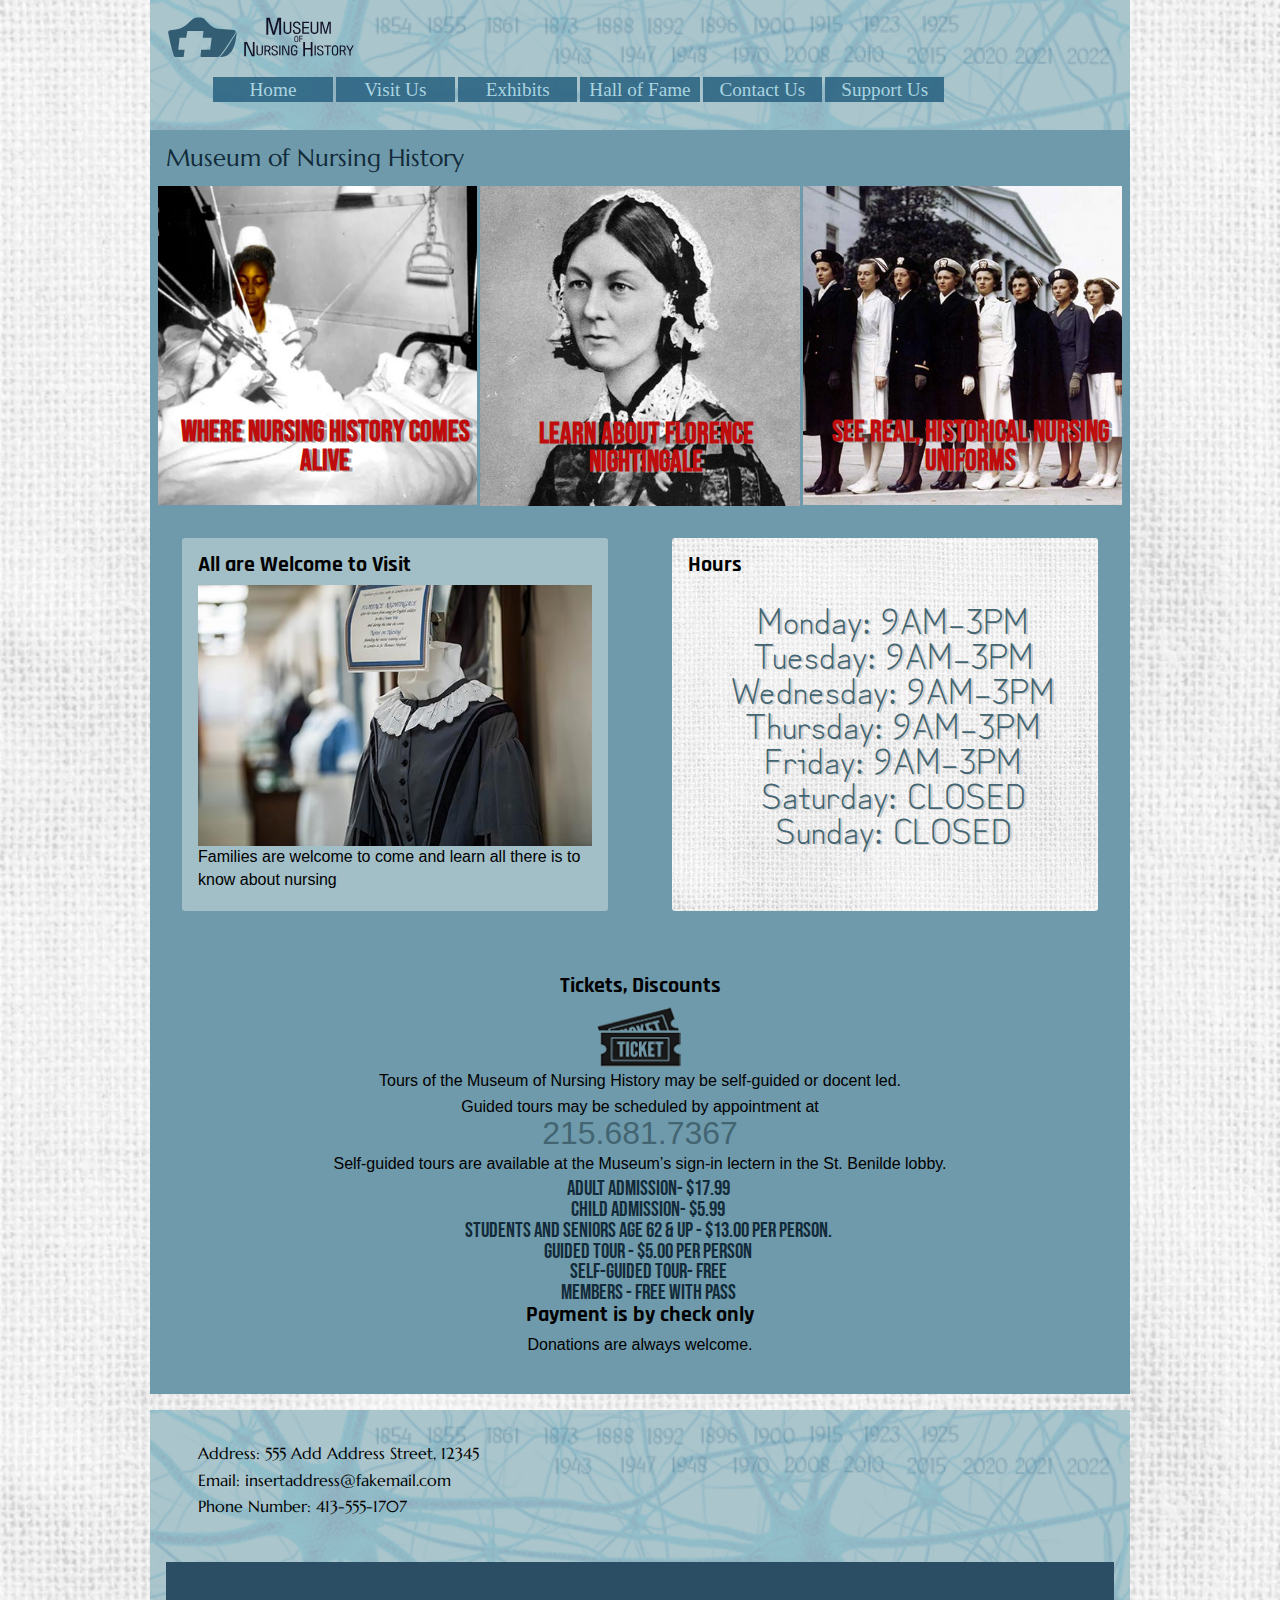
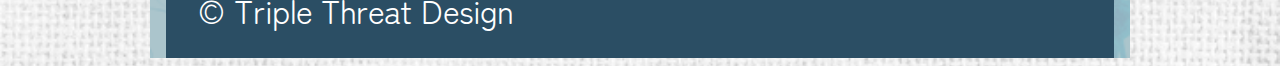
<file: index.html>
<!DOCTYPE html>
<html lang="en">

<head>
  <meta charset="utf-8">
  <meta name="viewport" content="width=device-width, initial-scale=1.0" />

  <title>Museum of Nursing History</title>
  <link rel="stylesheet" href="css/style.css">
  <link rel="stylesheet" type="text/css" href="css/responsive-nav.css">
  <link rel="preconnect" href="https://fonts.googleapis.com">
  <link rel="preconnect" href="https://fonts.gstatic.com" crossorigin>
  <link href="https://fonts.googleapis.com/css2?family=Anton&family=Bebas+Neue&family=Marcellus&family=Mea+Culpa&family=Playfair+Display+SC&family=Poiret+One&family=Rajdhani:wght@500&family=Rubik&family=Zen+Kurenaido&family=Zen+Maru+Gothic:wght@300&display=swap" rel="stylesheet">
</head>

<body>
  <header>
    <div class="flex-container">
      
      <img src="img/NursingLogo.svg" alt="logo" class="logo">

    </div>

    <nav id="main-navigation">

      <div class="nav-collapse">
   
        <ul class="main-menu">
          
          <li><a class="nav-button" href="index.html" class="nav__link">Home</a></li>
          <!-- tickets, hours, Events -->

          <li><a class="nav-button" href="visit.html" class="nav__link">Visit Us</a></li>
          <!-- event -- Kids, Students, Family  -->

          <li><a class="nav-button" href="Exhibits.html" class="nav__link">Exhibits</a></li>
          <!-- caps, uniforms, Pins -->
  
          <li><a class="nav-button" href="fame.html" class="nav__link">Hall of Fame</a></li>
          <!-- Carol, Gale -->
  
          <li><a class="nav-button" href="contact.html" class="nav__link">Contact Us</a></li>
          <!-- Email, Reviews, Facebooks-->
  
          <li><a class="nav-button" href="support.html" class="nav__link">Support Us</a></li>
          <!-- Shop, Membership -->

        </ul>

      </div>

    </nav>

  </header>

  <main>
    
    <h2>Museum of Nursing History</h2>
    <br>

    <div class="homepage_main-content">

      <div class="homepage_article1">

        <article class="article_alive">
      <img class="main_img" src="img/nursecolorful.jpg">
          <h3 class="bottom-left">Where Nursing History Comes Alive</h3>

        </article>

      </div>

      <div class="homepage_article2">

        <article class="article_night">
          <img class="main_img" src="img/florence-nightingale.jpg">
          <h3 class="bottom-left2">Learn About Florence Nightingale</h3>

        </article>

      </div>

      <div class="homepage_article3">

        <article class="article_hx">
          <img class="main_img" src="img/nursesuniforms.jpg">
          <h3 class="bottom-left3">See Real, Historical Nursing Uniforms</h3>

        </article>

      </div>

    </div>

    <section class="container">

      <article class="article_welcome">

        <h3>All are Welcome to Visit</h3>
<img src="img/museum.jpg">
        <p>Families are welcome to come and learn all there is to know about nursing</p>
        
      </article>

      <article class="hours">

        <h3>Hours</h3>
        <br>
        <ul class="large_text">
          <li>Monday: 9AM–3PM</li>
          <li>Tuesday:	9AM–3PM</li>
          <li>Wednesday:	9AM–3PM</li>
          <li>Thursday:	9AM–3PM</li>
          <li>Friday:		9AM–3PM</li>
          <li>Saturday:	CLOSED</li>
          <li>Sunday:	CLOSED</li>
          </ul>
      </article>

    </section>

  
    <article class="tickets">
    
      <h3>Tickets, Discounts</h3>
      <div style="text-align:center;">
        <a href="visit.html"><img class="small" src="img/tickets.png"></a><div>
      <p>Tours of the Museum of Nursing History may be self-guided or docent led.</p>
      <p>Guided tours may be scheduled by appointment at <p class="phone_number"> 215.681.7367</p></p>
      <p>Self-guided tours are available at the Museum’s sign-in lectern in the St. Benilde lobby.</p>
        <ul class="ticket_info">
          <li>Adult Admission- $17.99
          <li>Child Admission- $5.99
          <li>Students and Seniors age 62 & up - $13.00 per person. </li>
          <li>Guided Tour - $5.00 per person</li>
          <li>Self-Guided Tour- Free</li>
          <li>Members - Free with pass</li>
        </ul>
      <h3>Payment is by check only</h3>
        <p>Donations are always welcome.</p>
        
        

    </article>
  </main>
  
  <footer>

    <section class="contact">

      <p>Address: 555 Add Address Street, 12345</p>

      <p>Email: insertaddress@fakemail.com</p>

      <p>Phone Number: 413-555-1707 </p>

    </section>

    <section class="copy">&copy; Triple Threat Design</section>
    
  </footer>


  <script src="js/script.js"></script>
  <script src="js/responsive-nav.js"></script>
  <script>

    var nav = responsiveNav(".nav-collapse", { // Selector
      animate: true, // Boolean: Use CSS3 transitions, true or false
      transition: 284, // Integer: Speed of the transition, in milliseconds
      label: "&#9776", // String: Label for the navigation toggle
      insert: "before", // String: Insert the toggle before or after the navigation
      customToggle: "", // Selector: Specify the ID of a custom toggle
      closeOnNavClick: false, // Boolean: Close the navigation when one of the links are clicked
      openPos: "relative", // String: Position of the opened nav, relative or static
      navClass: "nav-collapse", // String: Default CSS class. If changed, you need to edit the CSS too!
      navActiveClass: "js-nav-active", // String: Class that is added to  element when nav is active
      jsClass: "js", // String: 'JS enabled' class which is added to  element
      init: function () { }, // Function: Init callback
      open: function () { }, // Function: Open callback
      close: function () { } // Function: Close callback
    });
  </script>
</body>

</html>
</file>
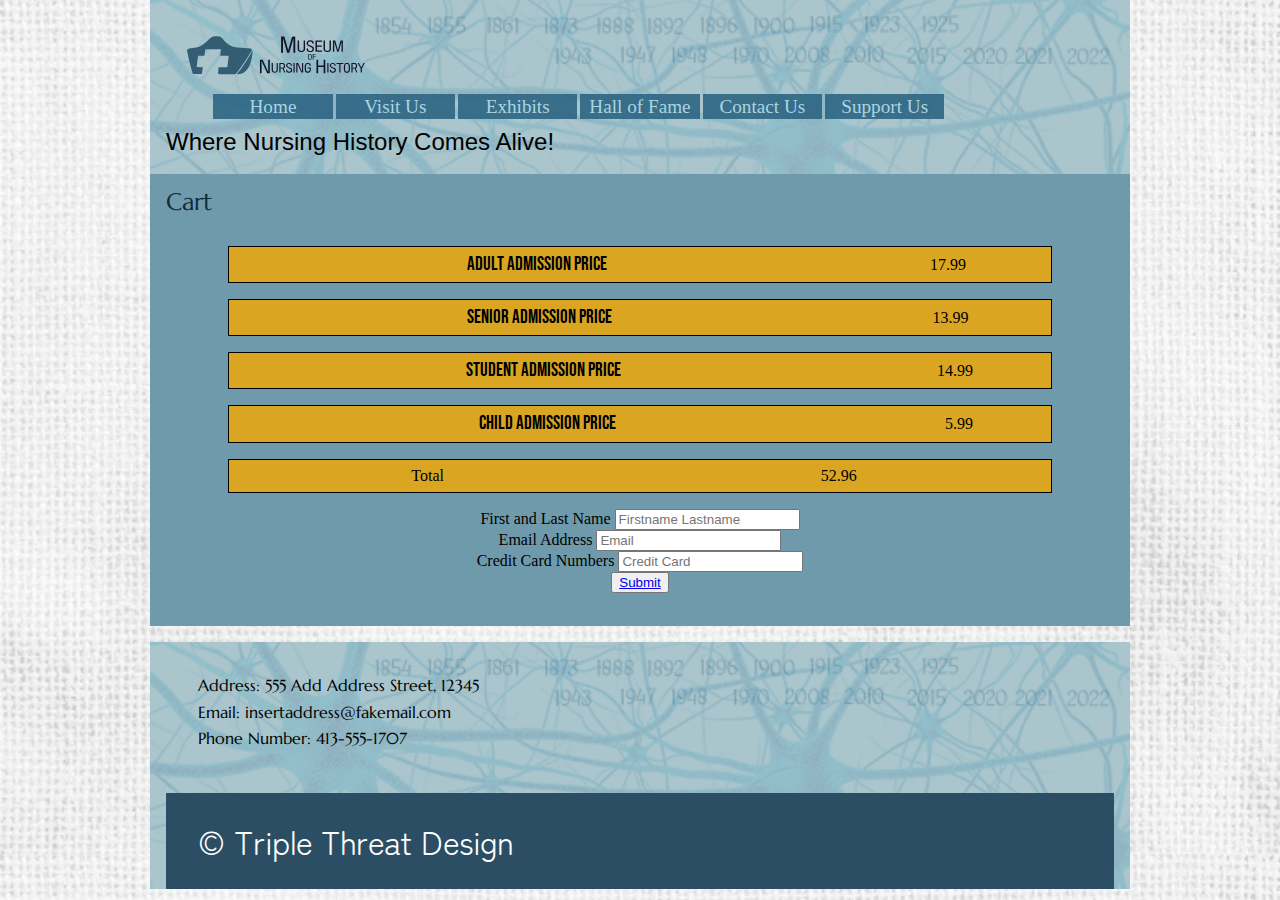
<file: cart.html>
<!DOCTYPE html>
<html lang="en">
  <head>
    <meta charset="utf-8">
    <meta name="viewport" content="width=device-width, initial-scale=1.0" />

    <title>Museum of Nursing History</title>
    <link rel="stylesheet" href="css/style.css">
    <link rel="stylesheet" type="text/css" href="css/responsive-nav.css">
    <link rel="preconnect" href="https://fonts.googleapis.com">
    <link rel="preconnect" href="https://fonts.gstatic.com" crossorigin>
    <link href="https://fonts.googleapis.com/css2?family=Anton&family=Bebas+Neue&family=Marcellus&family=Mea+Culpa&family=Playfair+Display+SC&family=Poiret+One&family=Rajdhani:wght@500&family=Rubik&family=Zen+Kurenaido&family=Zen+Maru+Gothic:wght@300&display=swap" rel="stylesheet">
  </head>
  <body>

    <header>
    
      <h1>
        
        <img src="img/NursingLogo.svg" alt="logo" class="logo">
  
     
  
      </h1>
  
      <nav id="main-navigation">
  
        <div class="nav-collapse">
     
          <ul class="main-menu">
  
            <li><a class="nav-button" href="index.html" class="nav__link">Home</a></li>
            <!-- tickets, hours, Events -->
  
            <li><a class="nav-button" href="visit.html" class="nav__link">Visit Us</a></li>
            <!-- event -- Kids, Students, Family  -->
  
            <li><a class="nav-button" href="Exhibits.html" class="nav__link">Exhibits</a></li>
            <!-- caps, uniforms, Pins -->
    
            <li><a class="nav-button" href="fame.html" class="nav__link">Hall of Fame</a></li>
            <!-- Carol, Gale -->
    
            <li><a class="nav-button" href="contact.html" class="nav__link">Contact Us</a></li>
            <!-- Email, Reviews, Facebooks-->
    
            <li><a class="nav-button" href="support.html" class="nav__link">Support Us</a></li>
            <!-- Shop, Membership -->
  
          </ul>
  
        </div>
  
      </nav>
  
      <p class="site-description">Where Nursing History Comes Alive!</p>
  
    </header>
    
    <main>
      <h2>Cart</h2>
      <section class="tickets">
      <article class="vist_adult_admission">
        <table>
          <tr>
            <td id="adult">Adult Admission Price</td> <td>17.99</td>
          </tr>
        </table>
      </article>
      <article class="visit_senior_admission">
        <table>
          <tr>
            <td id="senior">Senior Admission Price</td> <td>13.99</td>
          </tr>
        </table>
      </article>
      <article class="visit_student_admission">
        <table>
          <tr>
            <td id="student">Student Admission Price</td> <td>14.99</td>
          </tr>
        </table>
      </article>
      <article class="visit_child_adimission">
        <table>
          <tr>
            <td id="child">Child Admission Price</td> <td>5.99</td>
          </tr>
        </table>
      </article>
      <table>
        <tr>
          <td>Total</td> <td>52.96

          </td>
        </tr>
      </table>
      <form action="">
        <label for="inputname">First and Last Name</label>
        <input type="text" placeholder="Firstname Lastname"><br>
        <label for="inputname">Email Address </label>
        <input type="text" placeholder="Email"><br>
      
      <label for="inputname">Credit Card Numbers</label>
        <input type="text" placeholder="Credit Card"><br>
        <button class="submit"><a href="submit.html">Submit</a></button>
      </form>
      </section>
    
      </div>
      
    
   
    </main>

    <footer>

      <section class="contact">

        <p>Address: 555 Add Address Street, 12345</p>

        <p>Email: insertaddress@fakemail.com</p>

        <p>Phone Number: 413-555-1707 </p>

      </section>

      <section class="copy">&copy; Triple Threat Design</section>

    </footer>

    <script src="js/script.js"></script>
    <script src="js/responsive-nav.js"></script>
    <script>

      var nav = responsiveNav(".nav-collapse", { // Selector
         animate: true, // Boolean: Use CSS3 transitions, true or false
         transition: 284, // Integer: Speed of the transition, in milliseconds
         label: "&#9776", // String: Label for the navigation toggle
         insert: "before", // String: Insert the toggle before or after the navigation
         customToggle: "", // Selector: Specify the ID of a custom toggle
         closeOnNavClick: false, // Boolean: Close the navigation when one of the links are clicked
         openPos: "relative", // String: Position of the opened nav, relative or static
         navClass: "nav-collapse", // String: Default CSS class. If changed, you need to edit the CSS too!
         navActiveClass: "js-nav-active", // String: Class that is added to  element when nav is active
         jsClass: "js", // String: 'JS enabled' class which is added to  element
         init: function () { }, // Function: Init callback
         open: function () { }, // Function: Open callback
         close: function () { } // Function: Close callback
      });
   </script>
  </body>
</html>
</file>
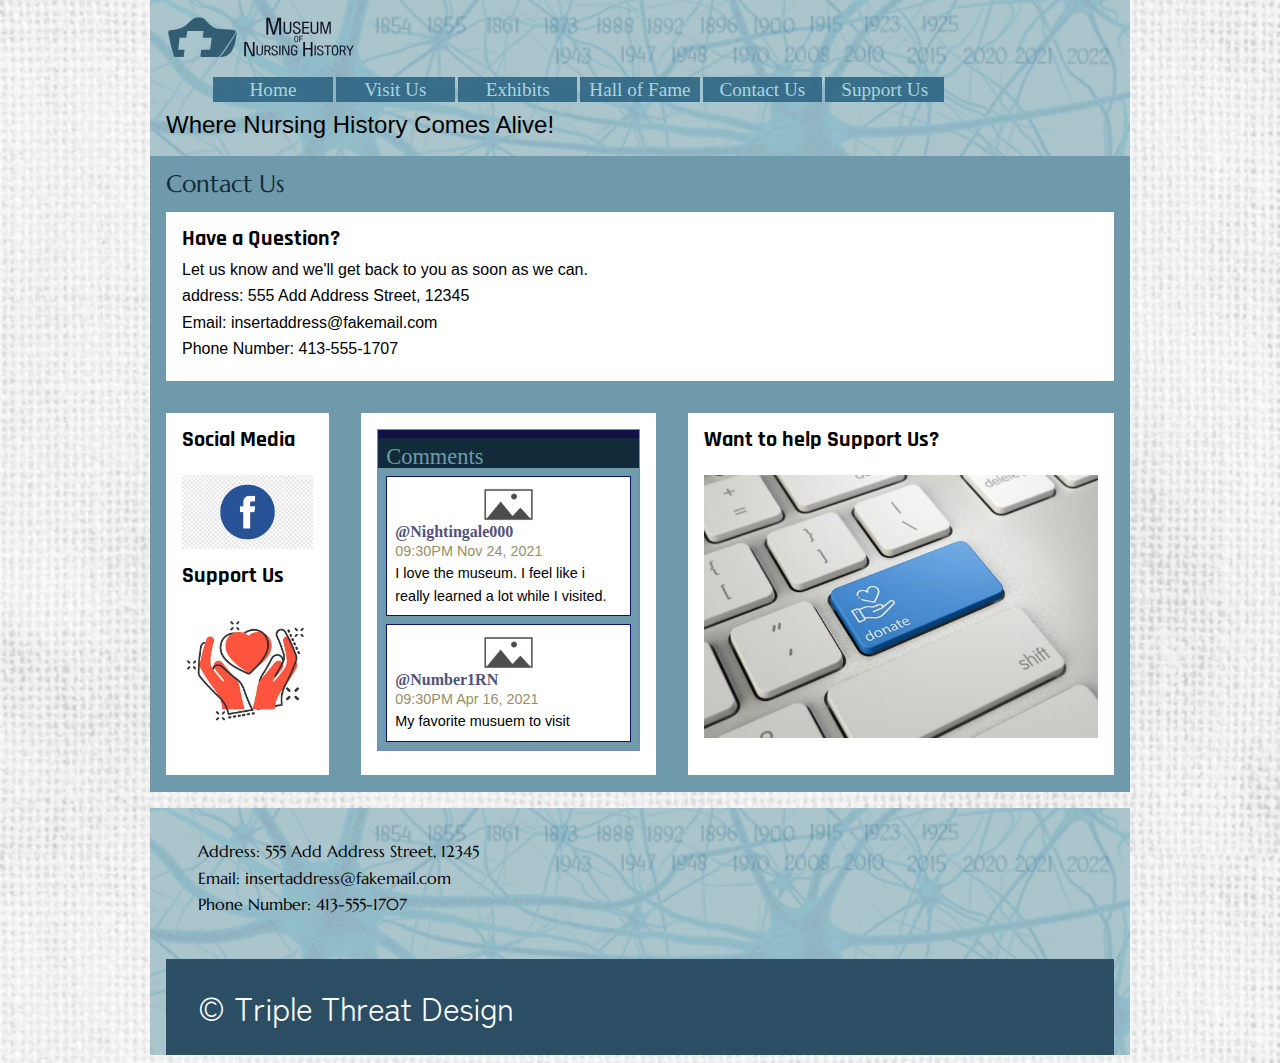
<file: contact.html>
<!DOCTYPE html>
<html lang="en">
  <head>
    <meta charset="utf-8">
    <meta name="viewport" content="width=device-width, initial-scale=1.0" />

    <title>Museum of Nursing History</title>
    <link rel="stylesheet" href="css/style.css">
    <link rel="stylesheet" type="text/css" href="css/responsive-nav.css">
    <link rel="preconnect" href="https://fonts.googleapis.com">
<link rel="preconnect" href="https://fonts.gstatic.com" crossorigin>
<link href="https://fonts.googleapis.com/css2?family=Anton&family=Bebas+Neue&family=Marcellus&family=Mea+Culpa&family=Playfair+Display+SC&family=Poiret+One&family=Rajdhani:wght@500&family=Rubik&family=Zen+Kurenaido&family=Zen+Maru+Gothic:wght@300&display=swap" rel="stylesheet">
  </head>
  <body>
    
    <header>

      <div class="flex-container">
        
        <img src="img/NursingLogo.svg" alt="logo" class="logo">
      
   
  
      </div>
  
      <nav id="main-navigation">
  
        <div class="nav-collapse">
     
          <ul class="main-menu">
  
            <li><a class="nav-button" href="index.html" class="nav__link">Home</a></li>
            <!-- tickets, hours, Events -->
  
            <li><a class="nav-button" href="visit.html" class="nav__link">Visit Us</a></li>
            <!-- event -- Kids, Students, Family  -->
  
            <li><a class="nav-button" href="Exhibits.html" class="nav__link">Exhibits</a></li>
            <!-- caps, uniforms, Pins -->
    
            <li><a class="nav-button" href="fame.html" class="nav__link">Hall of Fame</a></li>
            <!-- Carol, Gale -->
    
            <li><a class="nav-button" href="contact.html" class="nav__link">Contact Us</a></li>
            <!-- Email, Reviews, Facebooks-->
    
            <li><a class="nav-button" href="support.html" class="nav__link">Support Us</a></li>
            <!-- Shop, Membership -->
  
          </ul>
  
        </div>
  
      </nav>
  
      <p class="site-description">Where Nursing History Comes Alive!</p>
  
    </header>

    <main>

      <h2>Contact Us</h2>

      <article class="article_contact">

        <h3>Have a Question?</h3>
        
        <p>Let us know and we'll get back to you as soon as we can.</p>
        
        <p>address: 555 Add Address Street, 12345</p>
        
        <p>Email: insertaddress@fakemail.com</p>
        
        <p>Phone Number: 413-555-1707 </p>
      
      </article>

      <div class="contact-flex">

        <article class="article_contact con_flex1">

          <h3>Social Media</h3>
          <br>
          <a href="https://www.facebook.com/The-Museum-of-Nursing-History-Inc-291922367567431/?ref=page_internal" target="_blank">
            <img src="img/facebook.png"> </a>
            <br>
             <h3>Support Us</h3>   
            <br>
          <a href="support.html"><img src="img/support.jpg" alt="suppot us"></a>
    
        </article>
    
        <article class="article_contact con_flex2">

   
          <article class="article_19">
            <h4 class="h4_20">Comments</h4>
                <section class="section_21">
                    <img class="image_22" src="img/placeholder.jpg" alt="avatar">
                    <h5 class="h5_23">@Nightingale000</h5>
                    <p class="paragraph_24">09:30PM Nov 24, 2021</p>
                    <p class="paragraph_25">I love the museum. I feel like i really learned a lot while I visited.</p>
                </section>

                <section class="section_26">
                    <img class="image_27" src="img/placeholder.jpg" alt="avatar">
                    <h5 class="h5_28">@Number1RN</h5>
                    <p class="paragraph_29">09:30PM Apr 16, 2021</p>
                    <p class="paragraph_30">My favorite musuem to visit</p>
            </section>
        </article>
         

        </article>
        <article class="article_contact con_flex3">

          <h3>Want to help Support Us?</h3>
          <br>
          <a href="support.html">
            <img src="img/donate.jpg"> </a>
          

        </article>

      </div>

    </main>

    <footer>

      <section class="contact">

        <p>Address: 555 Add Address Street, 12345</p>

        <p>Email: insertaddress@fakemail.com</p>

        <p>Phone Number: 413-555-1707 </p>

      </section>

      <section class="copy">&copy; Triple Threat Design</section>
      
    </footer>

    <script src="js/script.js"></script>
    <script src="js/responsive-nav.js"></script>
    <script>

      var nav = responsiveNav(".nav-collapse", { // Selector
         animate: true, // Boolean: Use CSS3 transitions, true or false
         transition: 284, // Integer: Speed of the transition, in milliseconds
         label: "&#9776", // String: Label for the navigation toggle
         insert: "before", // String: Insert the toggle before or after the navigation
         customToggle: "", // Selector: Specify the ID of a custom toggle
         closeOnNavClick: false, // Boolean: Close the navigation when one of the links are clicked
         openPos: "relative", // String: Position of the opened nav, relative or static
         navClass: "nav-collapse", // String: Default CSS class. If changed, you need to edit the CSS too!
         navActiveClass: "js-nav-active", // String: Class that is added to  element when nav is active
         jsClass: "js", // String: 'JS enabled' class which is added to  element
         init: function () { }, // Function: Init callback
         open: function () { }, // Function: Open callback
         close: function () { } // Function: Close callback
      });
   </script>
  </body>
</html>
</file>
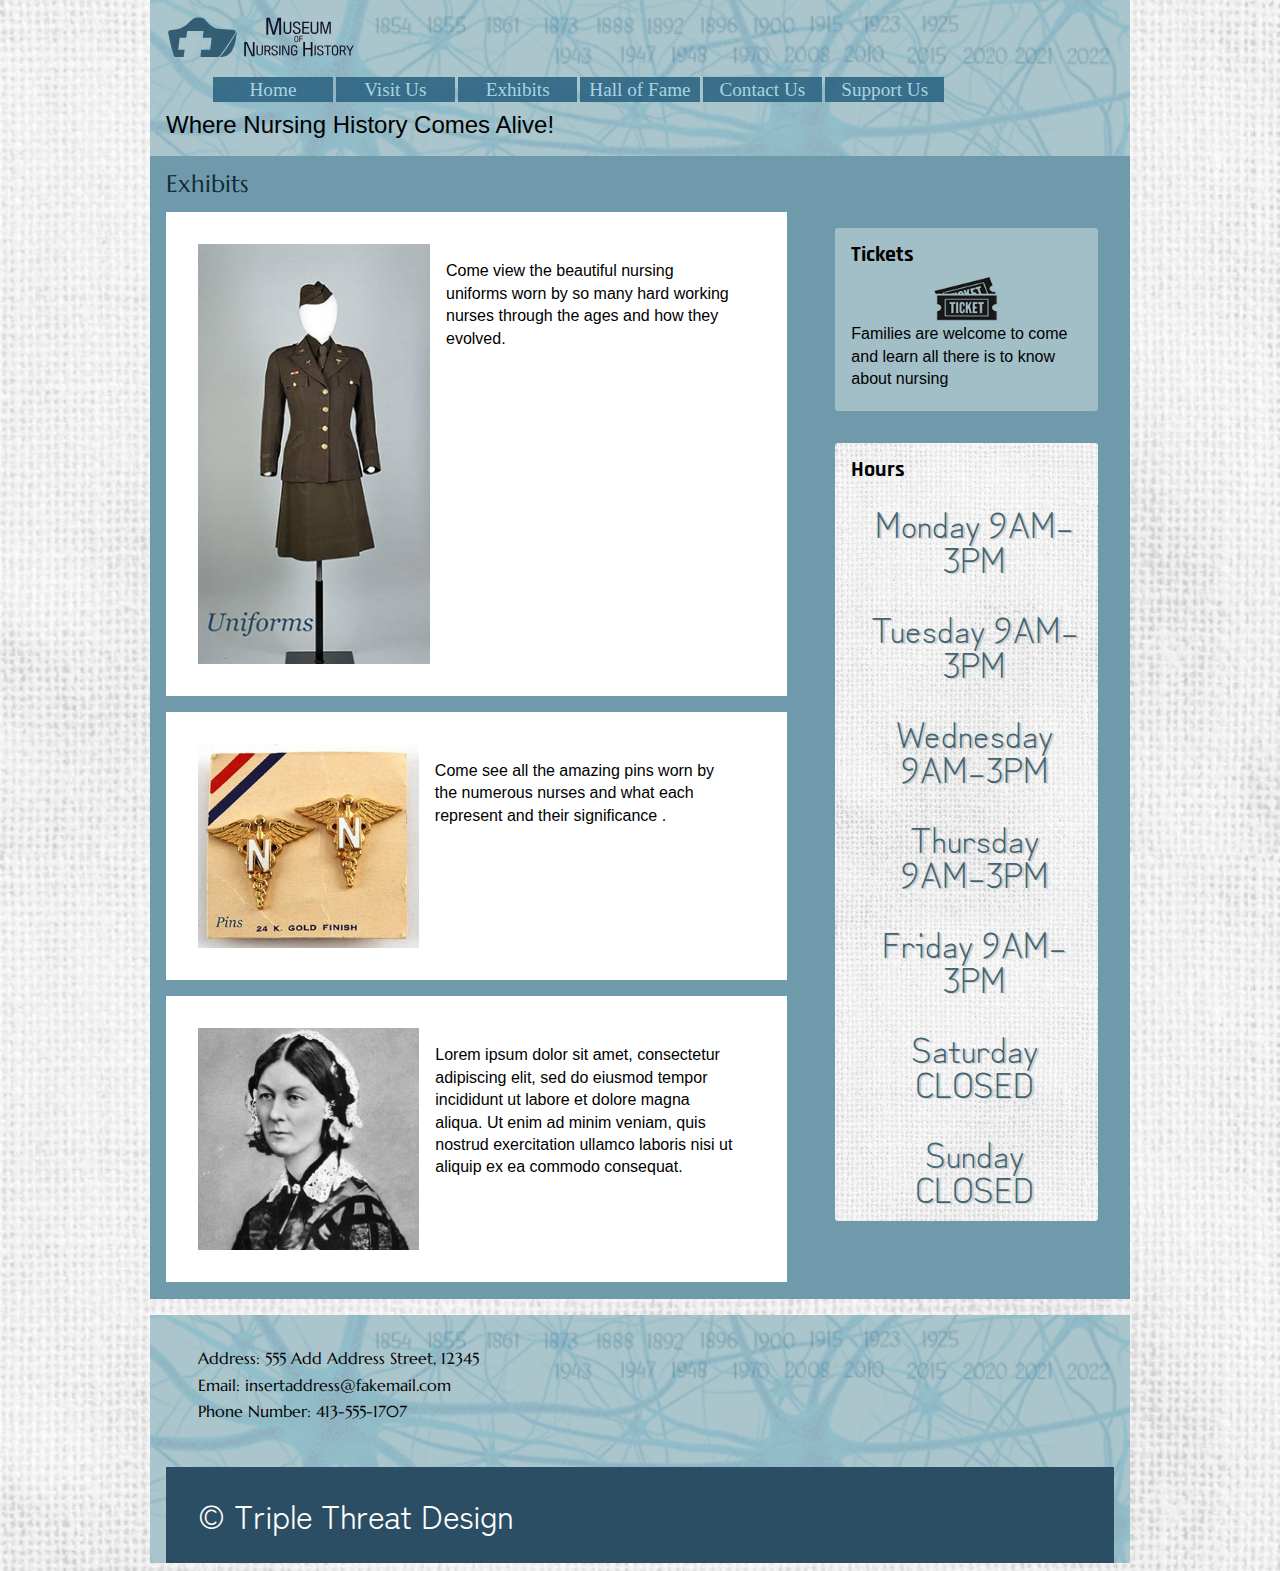
<file: Exhibits.html>
<!DOCTYPE html>
<html lang="en">

<head>
  <meta charset="utf-8">
  <meta name="viewport" content="width=device-width, initial-scale=1.0" />

  <title>Museum of Nursing History</title>
  <link rel="stylesheet" href="css/style.css">
  <link rel="stylesheet" type="text/css" href="css/responsive-nav.css">
  <link rel="preconnect" href="https://fonts.googleapis.com">
  <link rel="preconnect" href="https://fonts.gstatic.com" crossorigin>
  <link href="https://fonts.googleapis.com/css2?family=Anton&family=Bebas+Neue&family=Marcellus&family=Mea+Culpa&family=Playfair+Display+SC&family=Poiret+One&family=Rajdhani:wght@500&family=Rubik&family=Zen+Kurenaido&family=Zen+Maru+Gothic:wght@300&display=swap" rel="stylesheet">

<body>

  <header>

    <div class="flex-container">
      
      <img src="img/NursingLogo.svg" alt="logo" class="logo">

    </div>

    <nav id="main-navigation">

      <div class="nav-collapse">

        <ul class="main-menu">

          <li><a class="nav-button" href="index.html" class="nav__link">Home</a></li>
          <!-- tickets, hours, Events -->

          <li><a class="nav-button" href="visit.html" class="nav__link">Visit Us</a></li>
          <!-- event -- Kids, Students, Family  -->

          <li><a class="nav-button" href="Exhibits.html" class="nav__link">Exhibits</a></li>
          <!-- caps, uniforms, Pins -->

          <li><a class="nav-button" href="fame.html" class="nav__link">Hall of Fame</a></li>
          <!-- Carol, Gale -->

          <li><a class="nav-button" href="contact.html" class="nav__link">Contact Us</a></li>
          <!-- Email, Reviews, Facebooks-->

          <li><a class="nav-button" href="support.html" class="nav__link">Support Us</a></li>
          <!-- Shop, Membership -->

        </ul>

      </div>

    </nav>
    <p class="site-description">Where Nursing History Comes Alive!</p>
  </header>


  <main class="main__exhibits">
    <h2 class="title__exhibits">Exhibits</h2>
    <section class="section__exhibits">
      <article class="article__exhibits">
        
        <img src="img/nurse-uniform.jpg" class="article__img" alt="uniforms">
        <p class="article__description">Come view the beautiful nursing uniforms worn by so many hard working nurses through the ages and how they evolved. </p>
      </article>
      <article class="article__exhibits">
        <img src="img/pins.jpg" class="article__img" alt="Pins">
        <p class="article__description">Come see all the amazing pins worn by the numerous nurses and what each represent and their significance .</p>
      </article>
      <article class="article__exhibits">
        <img src="img/florence-nightingale.jpg" class="article__img" alt="Florence Nightingale">
        <p class="article__description">Lorem ipsum dolor sit amet, consectetur adipiscing elit, sed do eiusmod tempor incididunt ut labore et dolore magna aliqua. Ut enim ad minim veniam, quis nostrud exercitation ullamco laboris nisi ut aliquip ex ea commodo consequat.</p>
      </article>

    </section>
    <section class="container section__aside">

      <article class="article_welcome">

        <h3>Tickets</h3>
        <a href="visit.html">
        <img src="img/tickets.png" class="medium" alt="tickets"></a>
        <p>Families are welcome to come and learn all there is to know about nursing</p>

      </article>

      <article class="hours">

        <h3>Hours</h3>
        <br>
        <ul class="large_text">
          <li>Monday	9AM–3PM</li>
          <br>
          <li>Tuesday	9AM–3PM</li>
          <br>
          <li>Wednesday	9AM–3PM</li>
          <br>
          <li>Thursday	9AM–3PM</li>
          <br>
          <li>Friday		9AM–3PM</li>
          <br>
          <li>Saturday	CLOSED</li>
          <br>
          <li>Sunday	CLOSED</li>
          </ul>
      </article>

    </section>
  </main>

  <footer>

    <section class="contact">

      <p>Address: 555 Add Address Street, 12345</p>

      <p>Email: insertaddress@fakemail.com</p>

      <p>Phone Number: 413-555-1707 </p>

    </section>

    <section class="copy">&copy; Triple Threat Design</section>

  </footer>

  <script src="js/script.js"></script>
  <script src="js/responsive-nav.js"></script>
  <script>

    var nav = responsiveNav(".nav-collapse", { // Selector
      animate: true, // Boolean: Use CSS3 transitions, true or false
      transition: 284, // Integer: Speed of the transition, in milliseconds
      label: "&#9776", // String: Label for the navigation toggle
      insert: "before", // String: Insert the toggle before or after the navigation
      customToggle: "", // Selector: Specify the ID of a custom toggle
      closeOnNavClick: false, // Boolean: Close the navigation when one of the links are clicked
      openPos: "relative", // String: Position of the opened nav, relative or static
      navClass: "nav-collapse", // String: Default CSS class. If changed, you need to edit the CSS too!
      navActiveClass: "js-nav-active", // String: Class that is added to  element when nav is active
      jsClass: "js", // String: 'JS enabled' class which is added to  element
      init: function () { }, // Function: Init callback
      open: function () { }, // Function: Open callback
      close: function () { } // Function: Close callback
    });
  </script>
</body>

</html>
</file>
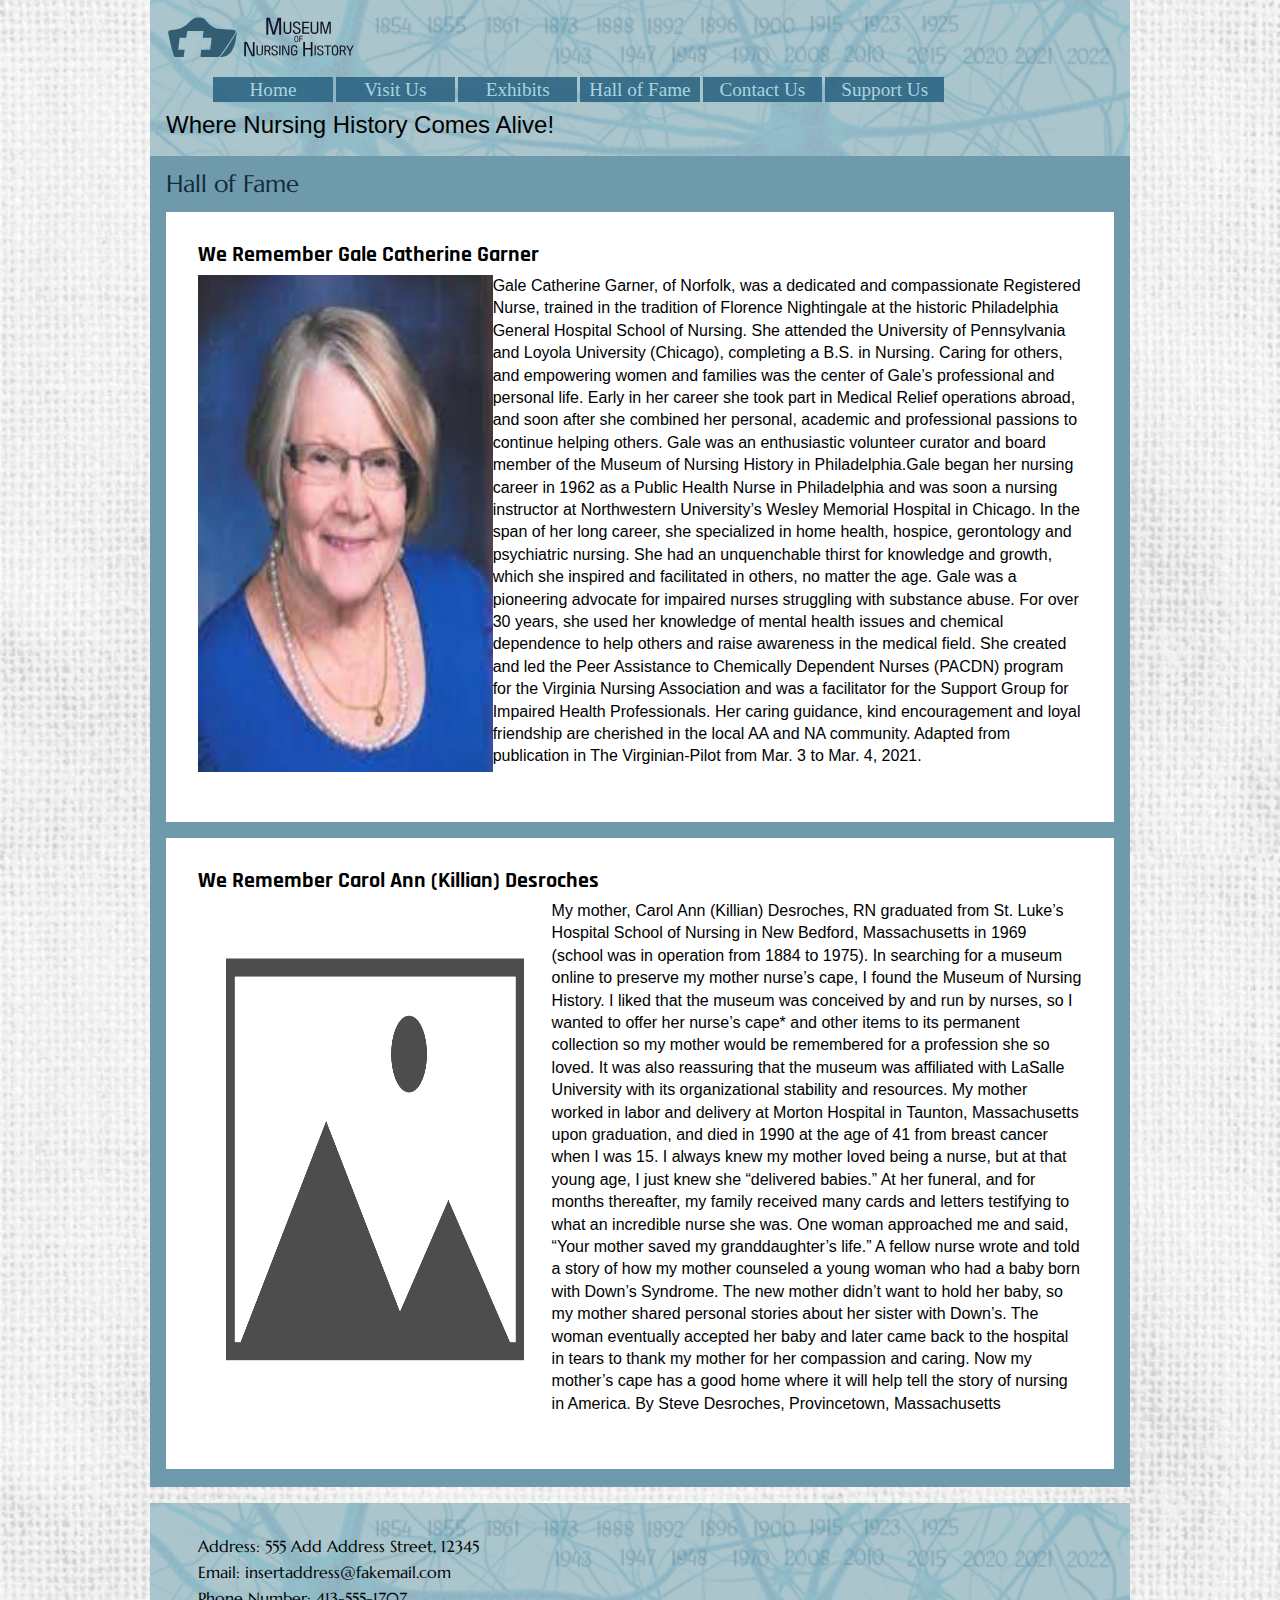
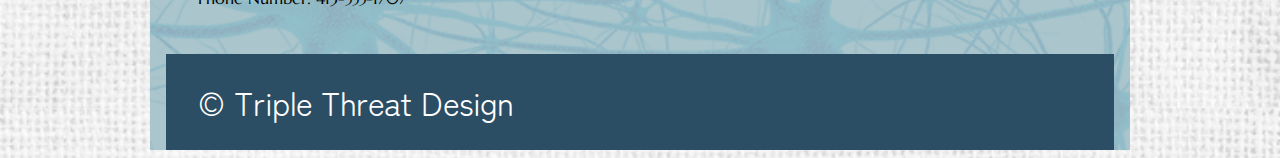
<file: fame.html>
<!DOCTYPE html>
<html lang="en">
  <head>
    <meta charset="utf-8">
    <meta name="viewport" content="width=device-width, initial-scale=1.0" />

    <title>Museum of Nursing History</title>
    <link rel="stylesheet" href="css/style.css">
    <link rel="stylesheet" type="text/css" href="css/responsive-nav.css">
    <link rel="preconnect" href="https://fonts.googleapis.com">
    <link rel="preconnect" href="https://fonts.gstatic.com" crossorigin>
    <link href="https://fonts.googleapis.com/css2?family=Anton&family=Bebas+Neue&family=Marcellus&family=Mea+Culpa&family=Playfair+Display+SC&family=Poiret+One&family=Rajdhani:wght@500&family=Rubik&family=Zen+Kurenaido&family=Zen+Maru+Gothic:wght@300&display=swap" rel="stylesheet">
  </head>
  <body>
    
    <header>

      <div class="flex-container">
        
        <img src="img/NursingLogo.svg" alt="logo" class="logo">
      
      
  
      </div>
  
      <nav id="main-navigation">
  
        <div class="nav-collapse">
     
          <ul class="main-menu">
  
            <li><a class="nav-button" href="index.html" class="nav__link">Home</a></li>
            <!-- tickets, hours, Events -->
  
            <li><a class="nav-button" href="visit.html" class="nav__link">Visit Us</a></li>
            <!-- event -- Kids, Students, Family  -->
  
            <li><a class="nav-button" href="Exhibits.html" class="nav__link">Exhibits</a></li>
            <!-- caps, uniforms, Pins -->
    
            <li><a class="nav-button" href="fame.html" class="nav__link">Hall of Fame</a></li>
            <!-- Carol, Gale -->
    
            <li><a class="nav-button" href="contact.html" class="nav__link">Contact Us</a></li>
            <!-- Email, Reviews, Facebooks-->
    
            <li><a class="nav-button" href="support.html" class="nav__link">Support Us</a></li>
            <!-- Shop, Membership -->
  
          </ul>
  
        </div>
  
      </nav>
  
      <p class="site-description">Where Nursing History Comes Alive!</p>
  
    </header>
    <main>

      <h2>Hall of Fame</h2>

      <article class="article_memory">

        <h3>We Remember Gale Catherine Garner</h3>
        
        <div class="flex-container">

          <img class="hall_image flex1" src="img/gale.jpg">

          <p class="flex2"> Gale Catherine Garner, of Norfolk, was a dedicated and compassionate Registered Nurse, trained in the tradition of Florence Nightingale at the historic Philadelphia General Hospital School of Nursing. She attended the University of Pennsylvania and Loyola University (Chicago), completing a B.S. in Nursing. Caring for others, and empowering women and families was the center of Gale’s professional and personal life. Early in her career she took part in Medical Relief operations abroad, and soon after she combined her personal, academic and professional passions to continue helping others. Gale was an enthusiastic volunteer curator and board member of the Museum of Nursing History in Philadelphia.Gale began her nursing career in 1962 as a Public Health Nurse in Philadelphia and was soon a nursing instructor at Northwestern University’s Wesley Memorial Hospital in Chicago. In the span of her long career, she specialized in home health, hospice, gerontology and psychiatric nursing. She had an unquenchable thirst for knowledge and growth, which she inspired and facilitated in others, no matter the age.
Gale was a pioneering advocate for impaired nurses struggling with substance abuse. For over 30 years, she used her knowledge of mental health issues and chemical dependence to help others and raise awareness in the medical field. She created and led the Peer Assistance to Chemically Dependent Nurses (PACDN) program for the Virginia Nursing Association and was a facilitator for the Support Group for Impaired Health Professionals. Her caring guidance, kind encouragement and loyal friendship are cherished in the local AA and NA community.
Adapted from publication in The Virginian-Pilot from Mar. 3 to Mar. 4, 2021.
 </p>

        </div>

      </article>

      <article class="article_memory">

        <h3>We Remember Carol Ann (Killian) Desroches</h3>

        <div class="flex-container">

          <img class="hall_image flex1" src="img/placeholder.jpg">

          <p class="flex2">My mother, Carol Ann (Killian) Desroches, RN graduated from St. Luke’s Hospital School of Nursing in New Bedford, Massachusetts in 1969 (school was in operation from 1884 to 1975).
In searching for a museum online to preserve my mother nurse’s cape, I found the Museum of Nursing History.
I liked that the museum was conceived by and run by nurses, so I wanted to offer her nurse’s cape* and other items to its permanent collection so my mother would be remembered for a profession she so loved. It was also reassuring that the museum was affiliated with LaSalle University with its organizational stability and resources.
My mother worked in labor and delivery at Morton Hospital in Taunton, Massachusetts upon graduation, and died in 1990 at the age of 41 from breast cancer when I was 15. I always knew my mother loved being a nurse, but at that young age, I just knew she “delivered babies.”
At her funeral, and for months thereafter, my family received many cards and letters testifying to what an incredible nurse she was. One woman approached me and said, “Your mother saved my granddaughter’s life.”
A fellow nurse wrote and told a story of how my mother counseled a young woman who had a baby born with Down’s Syndrome. The new mother didn’t want to hold her baby, so my mother shared personal stories about her sister with Down’s.  The woman eventually accepted her baby and later came back to the hospital in tears to thank my mother for her compassion and caring.
Now my mother’s cape has a good home where it will help tell the story of nursing in America.
By Steve Desroches, Provincetown, Massachusetts
</p>

        </div>

      </article>

    </main>

    <footer>

      <section class="contact">

        <p>Address: 555 Add Address Street, 12345</p>

        <p>Email: insertaddress@fakemail.com</p>

        <p>Phone Number: 413-555-1707 </p>

      </section>

      <section class="copy">&copy; Triple Threat Design</section>
      
    </footer>

    <script src="js/script.js"></script>
    <script src="js/responsive-nav.js"></script>
    <script>

      var nav = responsiveNav(".nav-collapse", { // Selector
         animate: true, // Boolean: Use CSS3 transitions, true or false
         transition: 284, // Integer: Speed of the transition, in milliseconds
         label: "&#9776", // String: Label for the navigation toggle
         insert: "before", // String: Insert the toggle before or after the navigation
         customToggle: "", // Selector: Specify the ID of a custom toggle
         closeOnNavClick: false, // Boolean: Close the navigation when one of the links are clicked
         openPos: "relative", // String: Position of the opened nav, relative or static
         navClass: "nav-collapse", // String: Default CSS class. If changed, you need to edit the CSS too!
         navActiveClass: "js-nav-active", // String: Class that is added to  element when nav is active
         jsClass: "js", // String: 'JS enabled' class which is added to  element
         init: function () { }, // Function: Init callback
         open: function () { }, // Function: Open callback
         close: function () { } // Function: Close callback
      });
   </script>
  </body>
</html>
</file>
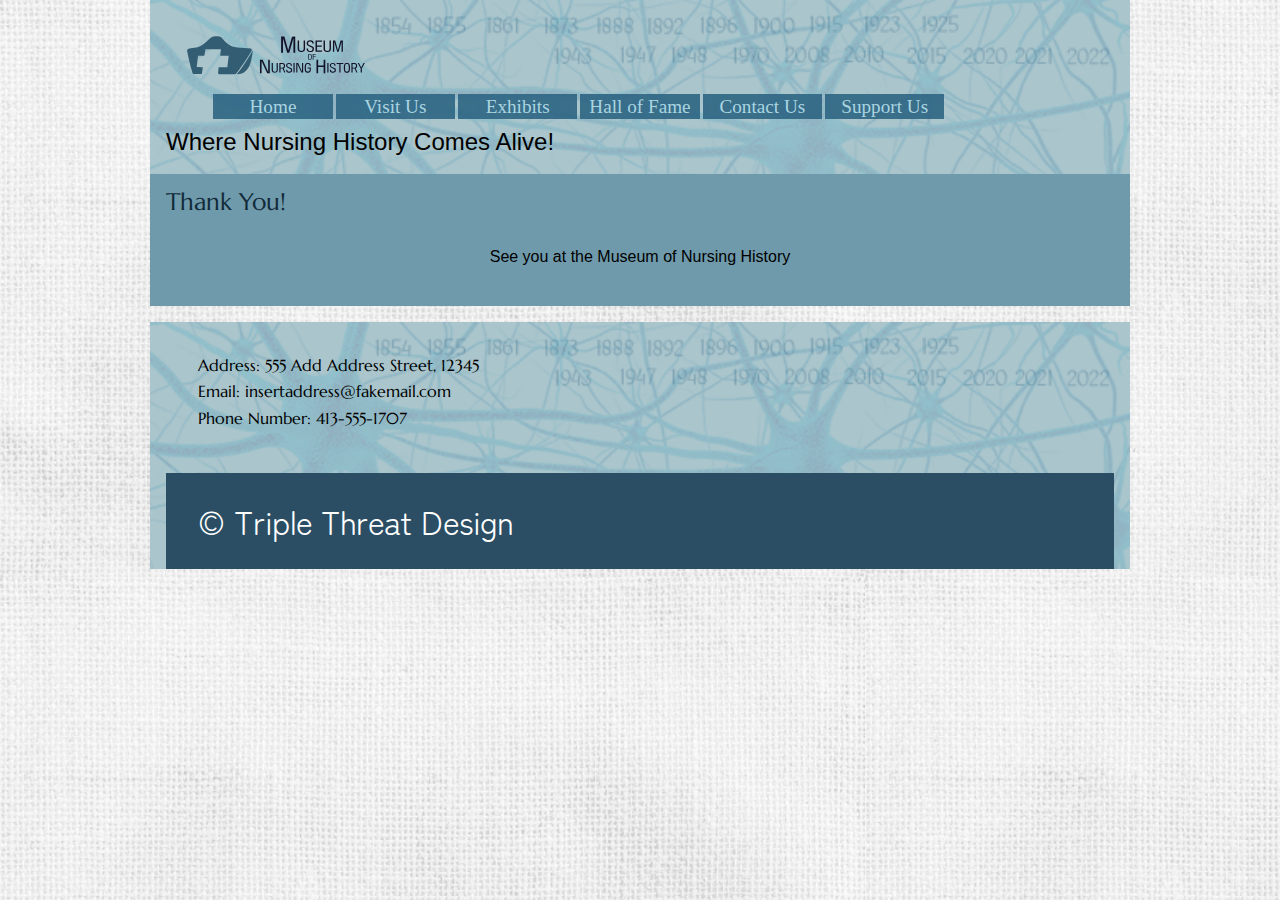
<file: submit.html>
<!DOCTYPE html>
<html lang="en">
  <head>
    <meta charset="utf-8">
    <meta name="viewport" content="width=device-width, initial-scale=1.0" />

    <title>Museum of Nursing History</title>
    <link rel="stylesheet" href="css/style.css">
    <link rel="stylesheet" type="text/css" href="css/responsive-nav.css">
    <link rel="preconnect" href="https://fonts.googleapis.com">
<link rel="preconnect" href="https://fonts.gstatic.com" crossorigin>
<link href="https://fonts.googleapis.com/css2?family=Anton&family=Bebas+Neue&family=Marcellus&family=Mea+Culpa&family=Playfair+Display+SC&family=Poiret+One&family=Rajdhani:wght@500&family=Rubik&family=Zen+Kurenaido&family=Zen+Maru+Gothic:wght@300&display=swap" rel="stylesheet">
  </head>
  <body>

    <header>
    
      <h1>
        
        <img src="img/NursingLogo.svg" alt="logo" class="logo">
  
      
  
      </h1>
  
      <nav id="main-navigation">
  
        <div class="nav-collapse">
     
          <ul class="main-menu">
  
            <li><a class="nav-button" href="index.html" class="nav__link">Home</a></li>
            <!-- tickets, hours, Events -->
  
            <li><a class="nav-button" href="visit.html" class="nav__link">Visit Us</a></li>
            <!-- event -- Kids, Students, Family  -->
  
            <li><a class="nav-button" href="Exhibits.html" class="nav__link">Exhibits</a></li>
            <!-- caps, uniforms, Pins -->
    
            <li><a class="nav-button" href="fame.html" class="nav__link">Hall of Fame</a></li>
            <!-- Carol, Gale -->
    
            <li><a class="nav-button" href="contact.html" class="nav__link">Contact Us</a></li>
            <!-- Email, Reviews, Facebooks-->
    
            <li><a class="nav-button" href="support.html" class="nav__link">Support Us</a></li>
            <!-- Shop, Membership -->
  
          </ul>
  
        </div>
  
      </nav>
  
      <p class="site-description">Where Nursing History Comes Alive!</p>
  
    </header>
    
    <main>
      <h2>Thank You!</h2>
      <section class="tickets">
        <article class="vist_adult_admission">
      <p>See you at the Museum of Nursing History</p>  
    </article></main>
  </section>
    <footer>

      <section class="contact">

        <p>Address: 555 Add Address Street, 12345</p>

        <p>Email: insertaddress@fakemail.com</p>

        <p>Phone Number: 413-555-1707 </p>

      </section>

      <section class="copy">&copy; Triple Threat Design</section>

    </footer>

    <script src="js/script.js"></script>
    <script src="js/responsive-nav.js"></script>
    <script>

      var nav = responsiveNav(".nav-collapse", { // Selector
         animate: true, // Boolean: Use CSS3 transitions, true or false
         transition: 284, // Integer: Speed of the transition, in milliseconds
         label: "&#9776", // String: Label for the navigation toggle
         insert: "before", // String: Insert the toggle before or after the navigation
         customToggle: "", // Selector: Specify the ID of a custom toggle
         closeOnNavClick: false, // Boolean: Close the navigation when one of the links are clicked
         openPos: "relative", // String: Position of the opened nav, relative or static
         navClass: "nav-collapse", // String: Default CSS class. If changed, you need to edit the CSS too!
         navActiveClass: "js-nav-active", // String: Class that is added to  element when nav is active
         jsClass: "js", // String: 'JS enabled' class which is added to  element
         init: function () { }, // Function: Init callback
         open: function () { }, // Function: Open callback
         close: function () { } // Function: Close callback
      });
   </script>
  </body>
</html>
</file>
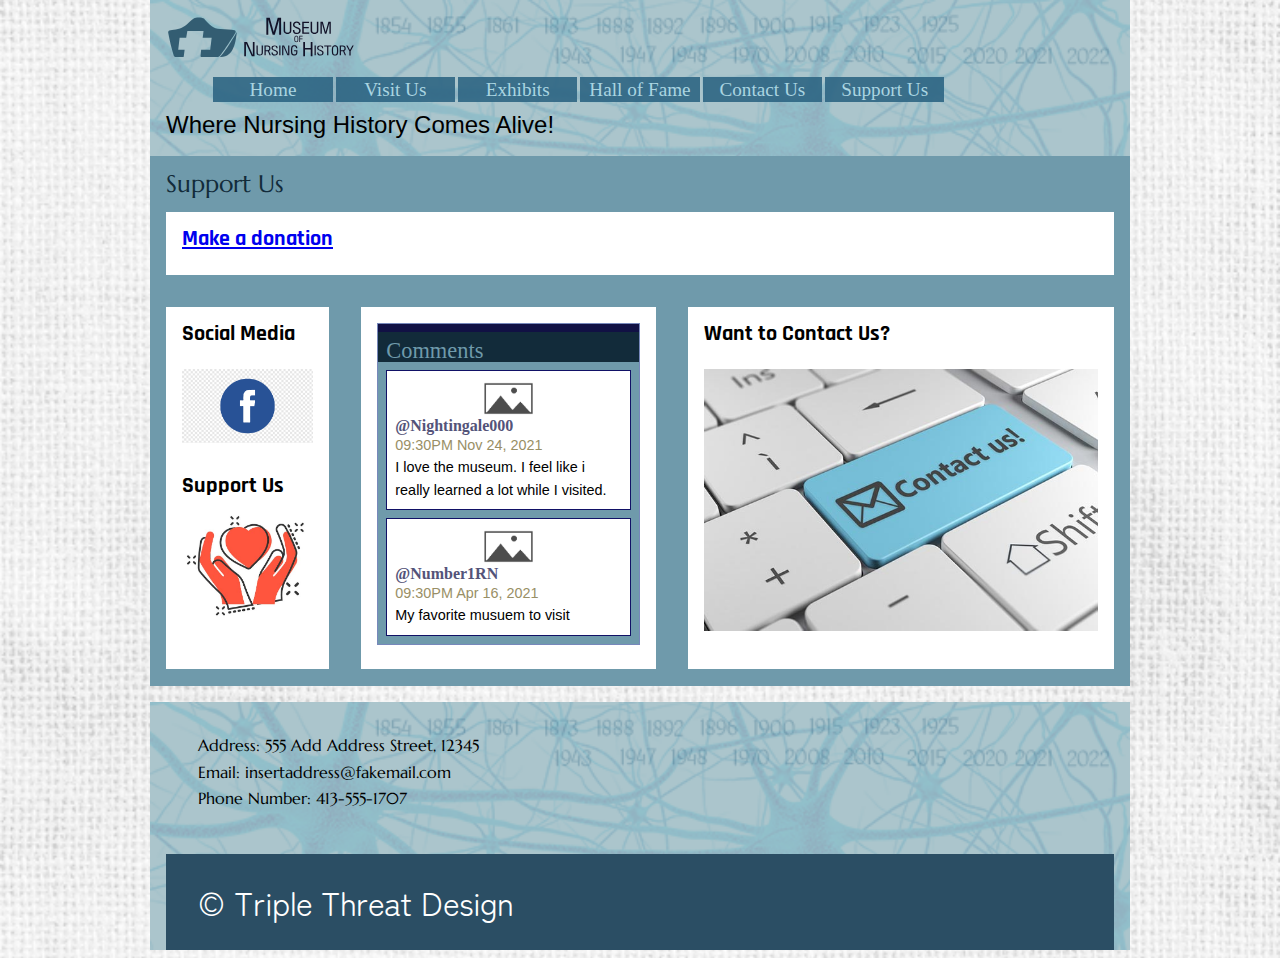
<file: support.html>
<!DOCTYPE html>
<html lang="en">
  <head>
    <meta charset="utf-8">
    <meta name="viewport" content="width=device-width, initial-scale=1.0" />

    <title>Museum of Nursing History</title>
    <link rel="stylesheet" href="css/style.css">
    <link rel="stylesheet" type="text/css" href="css/responsive-nav.css">
    <link rel="preconnect" href="https://fonts.googleapis.com">
    <link rel="preconnect" href="https://fonts.gstatic.com" crossorigin>
    <link href="https://fonts.googleapis.com/css2?family=Anton&family=Bebas+Neue&family=Marcellus&family=Mea+Culpa&family=Playfair+Display+SC&family=Poiret+One&family=Rajdhani:wght@500&family=Rubik&family=Zen+Kurenaido&family=Zen+Maru+Gothic:wght@300&display=swap" rel="stylesheet">
  </head>
  <body>
    
    <header>

      <div class="flex-container">
        
        <img src="img/NursingLogo.svg" alt="logo" class="logo">
      
       
  
      </div>
  
      <nav id="main-navigation">
  
        <div class="nav-collapse">
     
          <ul class="main-menu">
  
            <li><a class="nav-button" href="index.html" class="nav__link">Home</a></li>
            <!-- tickets, hours, Events -->
  
            <li><a class="nav-button" href="visit.html" class="nav__link">Visit Us</a></li>
            <!-- event -- Kids, Students, Family  -->
  
            <li><a class="nav-button" href="Exhibits.html" class="nav__link">Exhibits</a></li>
            <!-- caps, uniforms, Pins -->
    
            <li><a class="nav-button" href="fame.html" class="nav__link">Hall of Fame</a></li>
            <!-- Carol, Gale -->
    
            <li><a class="nav-button" href="contact.html" class="nav__link">Contact Us</a></li>
            <!-- Email, Reviews, Facebooks-->
    
            <li><a class="nav-button" href="support.html" class="nav__link">Support Us</a></li>
            <!-- Shop, Membership -->
  
          </ul>
  
        </div>
  
      </nav>
  
      <p class="site-description">Where Nursing History Comes Alive!</p>
  
    </header>

    <main>

      <h2>Support Us</h2>

      <article class="article_contact">

        
        <a href="https://www.paypal.com/donate/?cmd=_s-xclick&hosted_button_id=UMP69F4VE9B52">
          <h3>Make a donation</h3>
        </a>
        
      
      </article>

      <div class="contact-flex">

        <article class="article_contact con_flex1">

          <h3>Social Media</h3>
          <br>
          <a href="https://www.facebook.com/The-Museum-of-Nursing-History-Inc-291922367567431/?ref=page_internal" target="_blank">
            <img src="img/facebook.png"> </a>
            <br>
            <br>
          <h3>Support Us</h3> 
             <a href="support.html"><img src="img/support.jpg" alt="suppot us"></a>
    
        </article>
    
        <article class="article_contact con_flex2">

          <article class="article_19">
            <h4 class="h4_20">Comments</h4>
                <section class="section_21">
                    <img class="image_22" src="img/placeholder.jpg" alt="avatar">
                    <h5 class="h5_23">@Nightingale000</h5>
                    <p class="paragraph_24">09:30PM Nov 24, 2021</p>
                    <p class="paragraph_25">I love the museum. I feel like i really learned a lot while I visited.</p>
                </section>

                <section class="section_26">
                    <img class="image_27" src="img/placeholder.jpg" alt="avatar">
                    <h5 class="h5_28">@Number1RN</h5>
                    <p class="paragraph_29">09:30PM Apr 16, 2021</p>
                    <p class="paragraph_30">My favorite musuem to visit</p>
            </section>
        </article>
        </article>
          

        </article>

        <article class="article_contact con_flex3">

          <h3>Want to Contact Us?</h3>
          <br>
          <a href="contact.html">
            <img src="img/contactus.jpg"> </a>
       

        </article>

      </div>

    </main>

    <footer>

      <section class="contact">

        <p>Address: 555 Add Address Street, 12345</p>

        <p>Email: insertaddress@fakemail.com</p>

        <p>Phone Number: 413-555-1707 </p>

      </section>

      <section class="copy">&copy; Triple Threat Design</section>
      
    </footer>

    <script src="js/script.js"></script>
    <script src="js/responsive-nav.js"></script>
    <script>

      var nav = responsiveNav(".nav-collapse", { // Selector
         animate: true, // Boolean: Use CSS3 transitions, true or false
         transition: 284, // Integer: Speed of the transition, in milliseconds
         label: "&#9776", // String: Label for the navigation toggle
         insert: "before", // String: Insert the toggle before or after the navigation
         customToggle: "", // Selector: Specify the ID of a custom toggle
         closeOnNavClick: false, // Boolean: Close the navigation when one of the links are clicked
         openPos: "relative", // String: Position of the opened nav, relative or static
         navClass: "nav-collapse", // String: Default CSS class. If changed, you need to edit the CSS too!
         navActiveClass: "js-nav-active", // String: Class that is added to  element when nav is active
         jsClass: "js", // String: 'JS enabled' class which is added to  element
         init: function () { }, // Function: Init callback
         open: function () { }, // Function: Open callback
         close: function () { } // Function: Close callback
      });
   </script>
  </body>
</html>
</file>
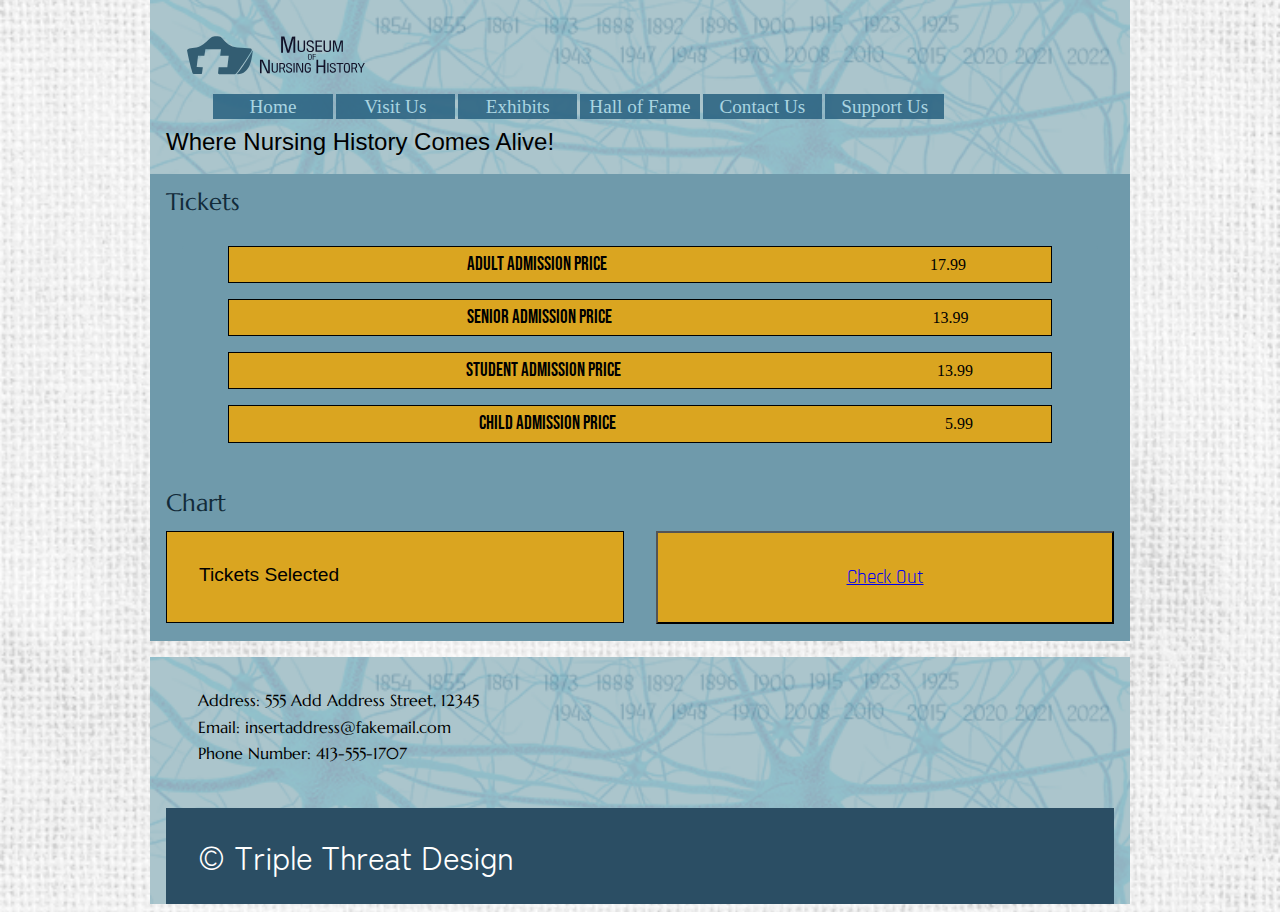
<file: visit.html>
<!DOCTYPE html>
<html lang="en">
  <head>
    <meta charset="utf-8">
    <meta name="viewport" content="width=device-width, initial-scale=1.0" />

    <title>Museum of Nursing History</title>
    <link rel="stylesheet" href="css/style.css">
    <link rel="stylesheet" type="text/css" href="css/responsive-nav.css">
    <link rel="preconnect" href="https://fonts.googleapis.com">
    <link rel="preconnect" href="https://fonts.gstatic.com" crossorigin>
    <link href="https://fonts.googleapis.com/css2?family=Anton&family=Bebas+Neue&family=Marcellus&family=Mea+Culpa&family=Playfair+Display+SC&family=Poiret+One&family=Rajdhani:wght@500&family=Rubik&family=Zen+Kurenaido&family=Zen+Maru+Gothic:wght@300&display=swap" rel="stylesheet">
  </head>
  <body>

    <header>
    
      <h1>
        <img src="img/NursingLogo.svg" alt="logo" class="logo">
      </h1>
  
      <nav id="main-navigation">
  
        <div class="nav-collapse">
     
          <ul class="main-menu">
  
            <li><a class="nav-button" href="index.html" class="nav__link">Home</a></li>
            <!-- tickets, hours, Events -->
  
            <li><a class="nav-button" href="visit.html" class="nav__link">Visit Us</a></li>
            <!-- event -- Kids, Students, Family  -->
  
            <li><a class="nav-button" href="Exhibits.html" class="nav__link">Exhibits</a></li>
            <!-- caps, uniforms, Pins -->
    
            <li><a class="nav-button" href="fame.html" class="nav__link">Hall of Fame</a></li>
            <!-- Carol, Gale -->
    
            <li><a class="nav-button" href="contact.html" class="nav__link">Contact Us</a></li>
            <!-- Email, Reviews, Facebooks-->
    
            <li><a class="nav-button" href="support.html" class="nav__link">Support Us</a></li>
            <!-- Shop, Membership -->
  
          </ul>
  
        </div>
  
      </nav>
  
      <p class="site-description">Where Nursing History Comes Alive!</p>
  
    </header>
    
    <main>
      <h2>Tickets</h2>
      <section class="tickets">
      <article class="vist_adult_admission">
        <table>
          <tr>
            <td id="adult">Adult Admission Price</td> <td>17.99</td>
          </tr>
        </table>
      </article>
      <article class="visit_senior_admission">
        <table>
          <tr>
            <td id="senior">Senior Admission Price</td> <td>13.99</td>
          </tr>
        </table>
      </article>
      <article class="visit_student_admission">
        <table>
          <tr>
            <td id="student">Student Admission Price</td> <td>13.99</td>
          </tr>
        </table>
      </article>
      <article class="visit_child_adimission">
        <table>
          <tr>
            <td id="child">Child Admission Price</td> <td>5.99</td>
          </tr>
        </table>
      </article>
      </section>
      <div class="checkout_area">
        <h2 class="visit_chart_title">Chart</h2>
        <section class="chart_area">
          
        <article class="visit_chart">
          <p id="cart">Tickets Selected</p>
        </article>
      </section>
        <button class="visit_checkout"><a href="cart.html"> Check Out</a></button>
        
      </div>
      
    
   
    </main>

    <footer>

      <section class="contact">

        <p>Address: 555 Add Address Street, 12345</p>

        <p>Email: insertaddress@fakemail.com</p>

        <p>Phone Number: 413-555-1707 </p>

      </section>

      <section class="copy">&copy; Triple Threat Design</section>

    </footer>

    <script src="js/script.js"></script>
    <script src="js/responsive-nav.js"></script>
    <script>

      var nav = responsiveNav(".nav-collapse", { // Selector
         animate: true, // Boolean: Use CSS3 transitions, true or false
         transition: 284, // Integer: Speed of the transition, in milliseconds
         label: "&#9776", // String: Label for the navigation toggle
         insert: "before", // String: Insert the toggle before or after the navigation
         customToggle: "", // Selector: Specify the ID of a custom toggle
         closeOnNavClick: false, // Boolean: Close the navigation when one of the links are clicked
         openPos: "relative", // String: Position of the opened nav, relative or static
         navClass: "nav-collapse", // String: Default CSS class. If changed, you need to edit the CSS too!
         navActiveClass: "js-nav-active", // String: Class that is added to  element when nav is active
         jsClass: "js", // String: 'JS enabled' class which is added to  element
         init: function () { }, // Function: Init callback
         open: function () { }, // Function: Open callback
         close: function () { } // Function: Close callback
      });
   </script>
  </body>
</html>
</file>
<file: css/responsive-nav.css>
/*! responsive-nav.js 1.0.39 by @viljamis */

.nav-collapse ul {
  margin: 0;
  padding: 0;
  width: 100%;
  list-style: none;
}

.nav-collapse li {
  display: block;
} 

.js .nav-collapse {
  clip: rect(0 0 0 0);
  max-height: 0;
  position: absolute;
  display: block;
  overflow: hidden;
  zoom: 1;
}

.nav-collapse.opened {
  max-height: 9999px;
}

.nav-toggle {
  -webkit-tap-highlight-color: rgba(0,0,0,0);
  -webkit-touch-callout: none;
  -webkit-user-select: none;
  -moz-user-select: none;
  -ms-user-select: none;
  -o-user-select: none;
  user-select: none;
  
  text-decoration: none;
}

@media screen and (min-width: 40em) {
  .js .nav-collapse {
    position: relative;
  }
  .js .nav-collapse.closed {
    max-height: none;
  }
  .nav-toggle {
    display: none;
  }
  
}
</file>
<file: css/style.css>
/* http://meyerweb.com/eric/tools/css/reset/
   v2.0 | 20110126
   License: none (public domain)
*/

html, body, div, span, applet, object, iframe,
h1, h2, h3, h4, h5, h6, p, blockquote, pre,
a, abbr, acronym, address, big, cite, code,
del, dfn, em, img, ins, kbd, q, s, samp,
small, strike, strong, sub, sup, tt, var,
b, u, i, center,
dl, dt, dd, ol, ul, li,
fieldset, form, label, legend,
table, caption, tbody, tfoot, thead, tr, th, td,
article, aside, canvas, details, embed,
figure, figcaption, footer, header, hgroup,
menu, nav, output, ruby, section, summary,
time, mark, audio, video {
	margin: 0;
	padding: 0;
	border: 0;
	font-size: 100%;
	font: inherit;
	vertical-align: baseline;
}
/* HTML5 display-role reset for older browsers */
article, aside, details, figcaption, figure,
footer, header, hgroup, menu, nav, section {
	display: block;
}
body {
	line-height: 1;
}
ol, ul {
	list-style: none;
}
blockquote, q {
	quotes: none;
}
blockquote:before, blockquote:after,
q:before, q:after {
	content: '';
	content: none;
}
table {
	border-collapse: collapse;
	border-spacing: 0;
}


/* restore style for list and text formatting(<strong>,<em> ect  */


ul {
  list-style-type: none;
  list-style-position: outside;
  padding-left: 1rem;
}

  ol {
  list-style-type: decimal;
  list-style-position: outside;
  padding-left: 1rem;
}

ul ul, ol ul {
  list-style-type: circle;
}

ol ol, ul ol {
  list-style-type: lower-latin;
}

strong, b {
    font-weight: bold;
}

em, i {
font-style: italic;
}


  /* custom style  */

	html{
		background-image:url(../img/gauze.jpeg);
		font-size: 100%;
		 background-color:white; 
		 background-size:contain;
		
	}
	p{
			line-height: 1.25;
			padding-bottom: .25rem;
			font-family:'Gill Sans', 'Gill Sans MT', Calibri, 'Trebuchet MS', sans-serif;
	}
	h3{
			padding-bottom: .5rem;
	}
		body{
			font-size: 100%;
			width: 90%;
			margin: 0 auto;
			max-width: 980px;
		}
/* style links *//* nav mobile header */
	.nav__link {
		color: #960;
	}
	.nav__link:visited{
		color: #909;
	}
	.nav__link:hover{
		color: #099;
	}
	.nav__link:focus{
		color: #999;
	}
	.nav__link:active{
		color: #f66;
	}

	.nav li{
		text-decoration: none;
		list-style-type: none;
		display: block;
		
	}
	nav ul{
		display: flex;
		flex-flow: column;
		list-style-type: none;
		padding-left: 0; 
		padding-top: .5rem;
		
	}
	.nav-toggle{
		padding-right: 2rem;
		position: relative;
		top: -2rem;
		left: 100%;
		color: #000;
	}
	.nav-collapse{
		display: block;
	}
	#main-navigation{
		/* position: fixed;  to make the nav sit over the main, but them it move with scolling. */
		top: -10;
		width: 90%;
		margin: 0 auto;
		max-width: 960px;
	}
	.nav-button{
		padding: .2rem;
		display: block;  
		text-align: center;
		text-decoration: none;
		
		margin-bottom: .75rem;
		background-color:rgba(46,101,131, .9);
	}

	nav a{
		color:#aad5e1;
		font-size:1.2rem;
	
	}
		/*  header */

	header{
		display: block;
		background-color: #a2bfc7;
		padding: 1rem;
		background-image:url(../img/neurons_years.png);
		background-size:cover;
	}


	.flex-container{

		display: flex;
		flex-flow: row nowrap;
		padding-bottom: 2%;

	}

	/* main */
	main{
		background-color: #6f9aab;
		padding-bottom: .1rem;
	}

	/* art */
	.article_alive{
		background-color: rgb(255, 255, 255);
		position: relative;
		text-align: center;
		margin-left:.5rem;
		
	}


	.bottom-left{
		position: absolute;
		bottom: 20px;
		left: 16px;
		font-weight: bold;
		font-size:1.8rem;
		color: #bf0c0c;
		text-shadow:3px 1px #a4a3a3; 
		font-family: 'Bebas Neue', cursive;
		text-align:center;
		border-radius:8px;
		
		
		
	}

	.bottom-left2{
		position: absolute;
		bottom: 20px;
		left: 16px;
		font-weight: bold;
		font-size:1.8rem;
		color:#bf0c0c;
		text-shadow:3px 1px #a4a3a3;
		font-family: 'Bebas Neue', cursive;
		text-align:center;
		border-radius:8px;
		
	}
	.bottom-left3{
		position: absolute;
		bottom: 20px;
		left: 16px;
		font-weight: bold;
		font-size:1.8rem;
		color:#bf0c0c;
		text-shadow:3px 1px #a4a3a3;
		font-family: 'Bebas Neue', cursive;
		text-align:center;
		border-radius:8px;
		
	}


	.bottom-left:hover{
		filter: brightness(120%);
		background-color:rgba(84, 81, 81, 0.3);
	}

	.bottom-left2:hover{
		filter: brightness(120%);
		background-color:rgba(84, 81, 81, 0.3);
	}

	.bottom-left3:hover{
		filter: brightness(120%);
		background-color:rgba(84, 81, 81, 0.3);
		
	}

	.main_img{
		width: 100% !important;
		
	}
	.article_contact{
		background-color: rgb(255, 255, 255);
		padding: 1rem;
		margin: 1rem;
	}
	.article_memory{
		background-color: rgb(255, 255, 255);
		padding: 2rem;
		margin: 1rem;
	}
	.article_night{
		position: relative;
		width:98%;
		padding-left:.2rem;
	}

	.article_hx{
		margin-right:.5rem;
		position: relative;
		
	}

	p{
		line-height: 1.4rem;
	}

	.site-description{
		font-size:1.5rem;
	}
	.hall_image{
		max-width: 40%;
	}

	.container{
		display: grid;
		grid-template-areas: "tic hou";
		grid-template-columns: 1fr 1fr;
		grid-template-rows: auto;
	}

	.phone_number{
		color:#436572;
		font-size:2rem;
	}

	.tickets{
		background-color: white;
		text-align:center;
	}

	

	.ticket_info li{
		font-family: 'Bebas Neue', cursive;
		font-size:1.3rem;
		color:#122b3a;
		
	}
	.hours{
		background-color: white;
		background-image:url(../img/gauze.jpeg);
		padding: 1rem;
		margin: 2rem;
		border-radius:3px;
		
		
	}

	.large_text{
		list-style:none;
		font-size:15px;
		font-family: 'Zen Kurenaido', sans-serif;
		text-align:center;
		color:#436572;
		text-shadow:2px 1px rgb(205, 205, 205);
	}
	/* feedback */
	.article_19 {      
		margin: 0rem 0rem .5rem 0rem; 
		padding: 0rem 0rem .5rem 0rem;
		background-color:#6f9aab;
		border: solid 1px #78b;
	}
	.h4_20 {      
		font-size: 1.4rem;
		
		font-weight:400;
		color:#6f9aab;
		margin: 0rem 0rem .5rem 0rem; 
		padding: .5rem .5rem 0rem .5rem;
		background-color:#122b3a;
		border-top: solid .5rem #114;
	}
	.section_21 {      
		margin: 0rem .5rem .5rem .5rem; 
		padding: .5rem;
		background-color:rgb(255, 255, 255);
		border: solid 1px #116;
	}
	.image_22 {      
		margin-left:auto;
		margin-right:auto;
		max-width:25%;
		
	}
	.h5_23 {      
		font-size: 1rem;

		font-weight:700;
		color:rgb(83, 83, 121);
		margin:  0rem; 
		padding:  0rem;
	}
	.paragraph_24 {      
		font-size: .9rem;
		color:rgb(153, 143, 102);
		margin:  0rem; 
		padding: 0rem;
	}
	.paragraph_25 {      
		font-size: .9rem;
		margin: 0rem; 
		padding: 0rem;
	}
	.section_26 {      
		margin: 0rem .5rem 0rem .5rem; 
		padding: .5rem;
		background-color:rgb(255, 255, 255);
		border: solid 1px #116;
	}
	.image_27 {      
		margin-left:auto;
		margin-right:auto;
		max-width:25%;
	}
	.h5_28 {      
		font-size: 1rem;
		
		font-weight:700;
		color:rgb(83, 83, 121);
		margin: 0rem; 
		padding:0rem;
	}
	.paragraph_29 {      
		font-size: .9rem;
		color:rgb(153, 143, 102);
		margin:  0rem; 
		padding: 0rem;
	}
	.paragraph_30 {      
		font-size: .9rem;
		margin: 0rem; 
		padding: 0rem;
	}
	/* footer */
	footer{
		background-image:url(../img/neurons_years.png);
		background-repeat:no-repeat;
		background-size:cover;
		background-color: #a2bfc7;
		
		
	}
	.contact{
		padding: 2rem;
		margin: 1rem 1rem .5rem 1rem;
		
		
	}

	.contact p{
		font-family: 'Marcellus', serif;
	}
	.copy{
		background-color: #2b4e64;
		padding: 2rem;
		margin: .5rem 1rem .5rem 1rem;
		color:white;
		font-family: 'Zen Maru Gothic', sans-serif;
		font-size:2rem;
	}

	.homepage_main-content{
		display: grid;
		grid-template-columns: repeat(auto-fill, minmax(250px, 1fr));
		grid-auto-rows: minmax(80px, auto);
		grid-gap:none;
		
	}
	.homepage_article1{
		display:block;
	}
	.homepage_article2{
		display:block;
	}
	.homepage_article3{
		display:block;
	}


	.main-menu{
		margin-right: 1rem;
		list-style: none;
		display: block;
		
	} 


	
	.article_welcome{
		background-color: #a2bfc7;
		padding: 1rem;
		margin: 2rem;
		border-radius:3px;
	}

	img{
		width: 100%;
		display:block;
		
	}
	.small{
		width:10%;
		display:block;
		margin-left:auto;
		margin-right:auto;
	}

	.medium{
		width:30%;
		display:block;
		margin-left:auto;
		margin-right:auto;
	}
	.logo{

		display: block;
		max-width: 40%;
		flex: 1;

	}

	/* text style */
	h1{
		color: black; 
		flex: 2;
		padding: 2%;
	}

	h2{
		color: #122b3a;
		padding: 1rem 1rem 0 1rem;
		font-size: 1.5rem;
		font-family: 'Marcellus', serif;
		
	}
	h3{
		font-size: 1.4rem;
		font-weight:bold;
		
		font-family: 'Rajdhani', sans-serif;
	}

	/* visit */
	td{
		padding: .5rem .5rem;
	}
	
	table{
		border: solid 1px #000;
		background-color: goldenrod;
		width: 90%;
		margin: 1rem auto;
		
	}
	table:hover{
		cursor: pointer;
	}
	.tickets{
		background-color: #6f9aab;
		
		margin: 2rem;
		border-radius:3px;
	}

	.visit_chart{
		padding: 2rem;
		margin: 1rem;
		font-size:1.2rem;
		font-family: 'Rajdhani', sans-serif;
		background-color: goldenrod;
		font-family: 'Rajdhani', sans-serif;
		border:.1rem black solid;
	}
	.visit_checkout{
		padding: 2rem;
		margin: 1rem;
		width: calc(100% - 2rem);
		background-color:goldenrod;
		font-size:1.2rem;
		font-family: 'Rajdhani', sans-serif;

	}

	

	.visit_checkout a:hover{
		color:#091924;
	}

	.visit_checkout a:visited{
		color:#2b4e64;
	}

	.visit_checkout a:active{
		color:red;
	}

	#adult{
		font-family: 'Bebas Neue', cursive;
		font-size:1.2rem;
	}

	#senior{
		font-family: 'Bebas Neue', cursive;
		font-size:1.2rem;
	}

	#student{
		font-family: 'Bebas Neue', cursive;
		font-size:1.2rem;
	}

	#child{
		font-family: 'Bebas Neue', cursive;
		font-size:1.2rem;
	}
	
	/* exhibits  */
	.article__exhibits{
		display: grid;
		grid-template-areas: "im tex";
		padding: 2rem;
		margin: 1rem;
		background-color: white;
		position: relative;
	}
	.article__exhibits{
		max-width: 600px;
	}

	.article__description{
		padding: 1rem;
		grid-area: tex;
	}
	.article__main{
		margin-bottom: 2rem;
	}
	.article__img{
		width: 100%;
		grid-area: im;
	}
	/* styling for wider screen */

	@media screen and (min-width: 780px){
		.flex-container{
			display: flex;
			flex-flow: row nowrap;
		}
		.flex1{
			flex: 1;
		}
		.flex2{
			flex: 2;
		}
		.contact-flex{
			display: flex;
			flex-flow: row nowrap;
		}
		.con_flex1{
			flex: 1;
		}
		.con_flex2{
			flex: 2;
		}
		.con_flex3{
			flex: 3;
		}

		.logo{

			max-width: 20%;

		}

		nav ul{
	
			display: flex;
			flex-flow: row nowrap;
			
		}

		.main-menu{
			margin-right: 1rem;
			list-style: none;
			display: grid;
			grid-template-rows: auto;
			grid-template-columns: 1fr 1fr 1fr 1fr 1fr 1fr 1fr;
			grid-gap:.2rem;
		} 

		/* tickets */
		.checkout_area{
			display: grid;
			grid-template-areas: "title title" "chart button";
			grid-template-columns: 1fr 1fr;
			grid-template-rows: auto auto;
		}
		.chart_area{
			grid-area: chart;
		}
		.visit_checkout{
			grid-area: button;
			background-color:goldenrod;
		}
		.visit_chart_title{
			grid-area: title;
		}
		/* exhibits */
		.main__exhibits{
			display: grid;
			grid-template-areas: "hea hea" "ex as";
			grid-template-columns: 2fr 1fr;
			grid-template-rows: auto auto;
			gap: 0;
		}
		.title__exhibits{
			grid-area: hea;
		}
		.section__exhibits{
			grid-area: ex;
			margin: 0;
			padding: 0;
		}
		.section__aside{
			grid-area: as;
			display: block;
			margin: 0;
			padding: 0;
		}
		.large_text{
		font-size:35px;
		}
	}
</file>
